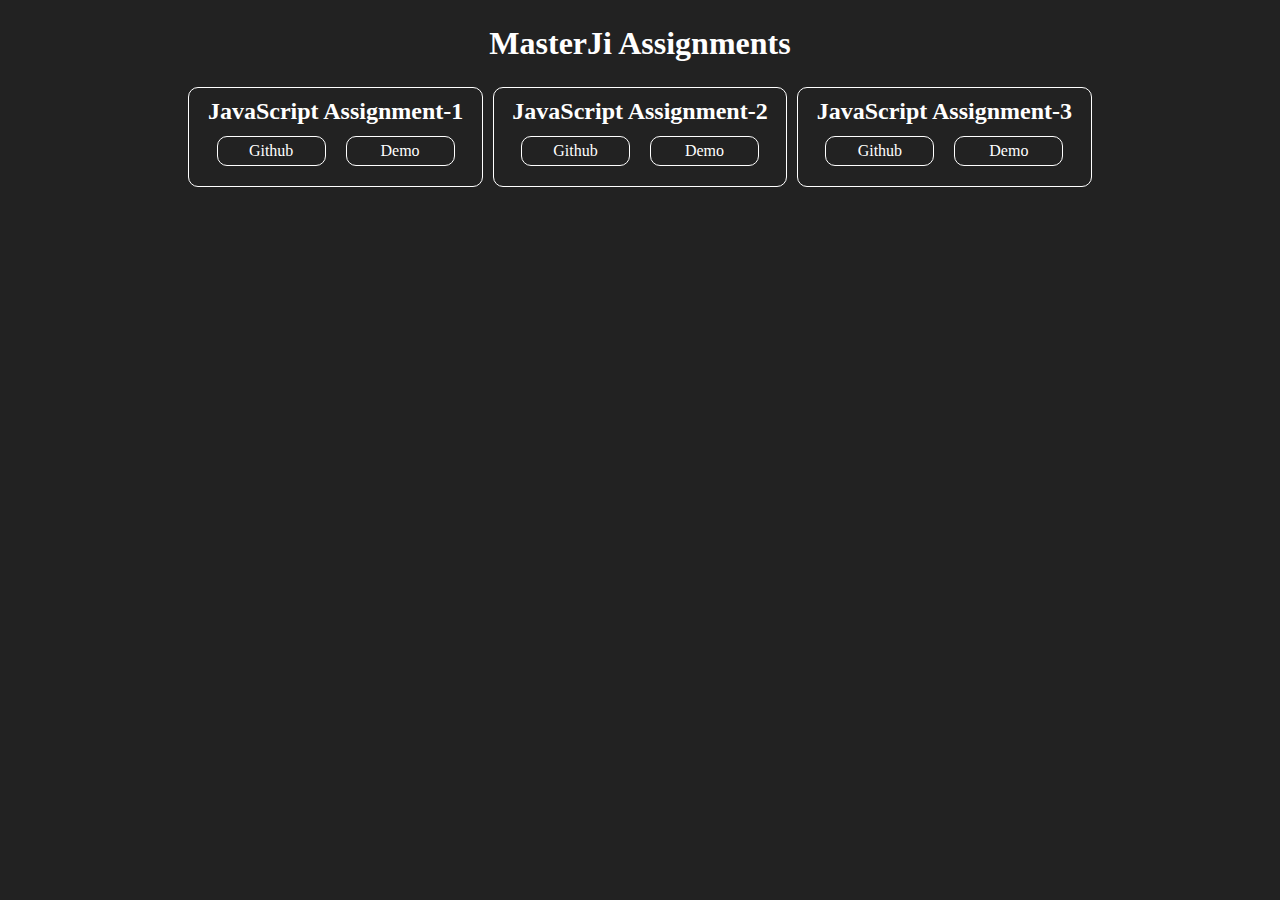
<file: index.html>
<!DOCTYPE html>
<html lang="en">
  <head>
    <meta charset="UTF-8" />
    <meta name="viewport" content="width=device-width, initial-scale=1.0" />
    <title>Software Dev Cohort</title>
    <link rel="stylesheet" href="style.css" />
  </head>
  <body>
    <h1>MasterJi Assignments</h1>
    <div class="container" id="container"></div>
    <script src="script.js"></script>
  </body>
</html>
</file>
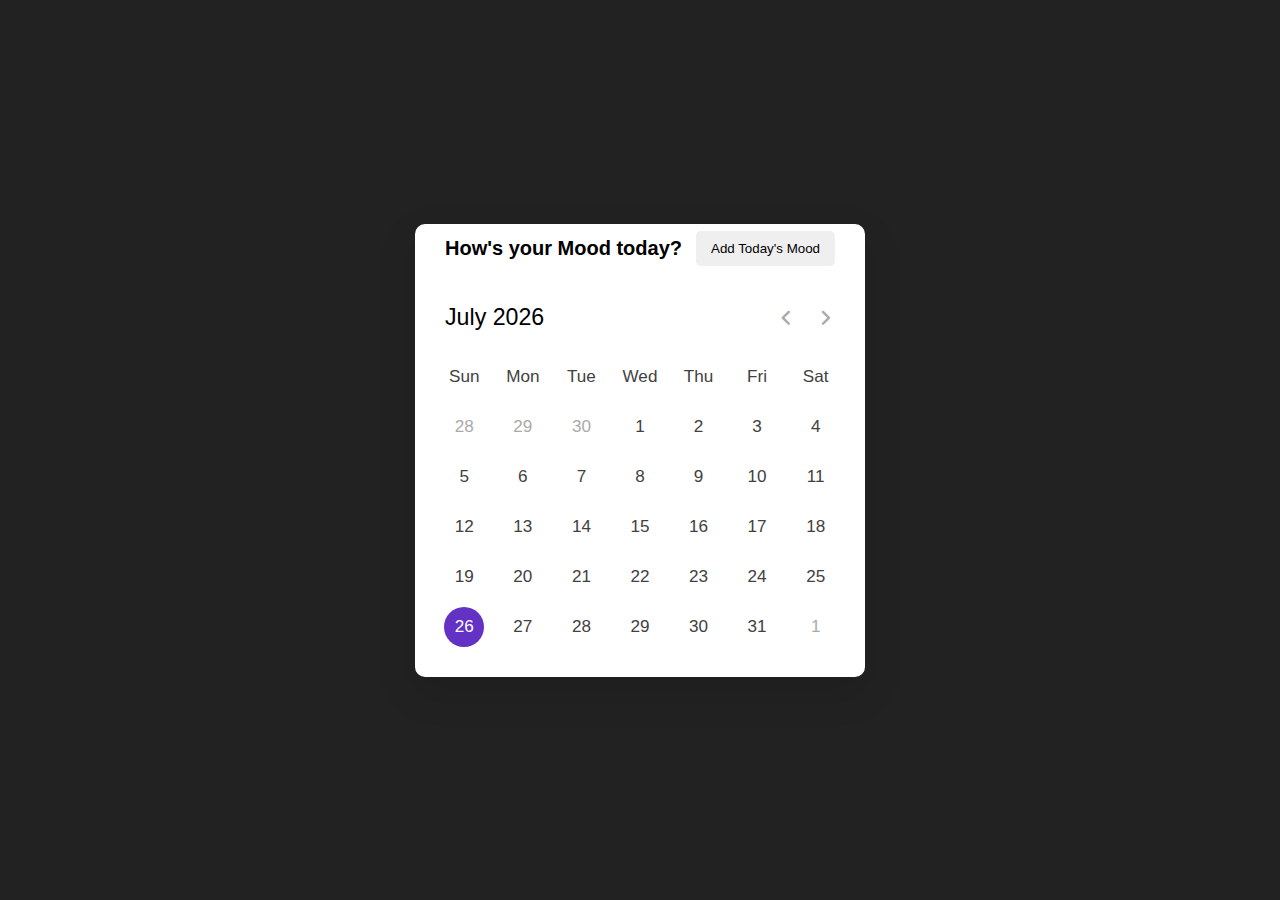
<file: MasterJi/JavaScriptAssignment-1/index.html>
<!DOCTYPE html>
<html lang="en" dir="ltr">
  <head>
    <meta charset="utf-8" />
    <title>Mood Tracker App</title>
    <meta name="viewport" content="width=device-width, initial-scale=1.0" />
    <link rel="stylesheet" href="styles.css" />
    <link
      rel="stylesheet"
      href="https://fonts.googleapis.com/css2?family=Material+Symbols+Rounded:opsz,wght,FILL,GRAD@20..48,100..700,0..1,-50..200"
    />
  </head>

  <body>
    <div class="mood-tracker-container">
      <div class="add-today-mood">
        <p>How's your Mood today?</p>
        <button type="button" id="addMoodBtn">Add Today's Mood</button>
      </div>
      <div class="update-today-mood">
        <p>Your today's Mood</p>
        <button type="button" id="updateMoodBtn">Update Today's Mood</button>
      </div>
      <header class="calendar-header">
        <p class="calendar-current-date"></p>
        <div class="calendar-navigation">
          <span id="calendar-prev" class="material-symbols-rounded">
            chevron_left
          </span>
          <span id="calendar-next" class="material-symbols-rounded">
            chevron_right
          </span>
        </div>
      </header>

      <div class="calendar-body">
        <ul class="calendar-weekdays">
          <li>Sun</li>
          <li>Mon</li>
          <li>Tue</li>
          <li>Wed</li>
          <li>Thu</li>
          <li>Fri</li>
          <li>Sat</li>
        </ul>
        <ul class="calendar-dates"></ul>
      </div>
    </div>
    <div class="add-mood-modal" id="addMoodModal">
      <div class="modal-header">
        <h2>Add your today's mood</h2>
        <span class="close" id="addModalCloseBtn">&times;</span>
      </div>
      <div class="modal-body">
        <span onclick="addMood('Happy')">😊<br />Happy</span>
        <span onclick="addMood('Sad')">😔<br />Sad</span>
        <span onclick="addMood('Neutral')">😐<br />Neutral</span>
        <span onclick="addMood('Excited')">🤩<br />Excited</span>
      </div>
    </div>
    <div class="update-mood-modal" id="updateMoodModal">
      <div class="modal-header">
        <h2>Update your today's mood</h2>
        <span class="close" id="updateModalCloseBtn">&times;</span>
      </div>
    </div>
    <script src="script.js"></script>
  </body>
</html>
</file>
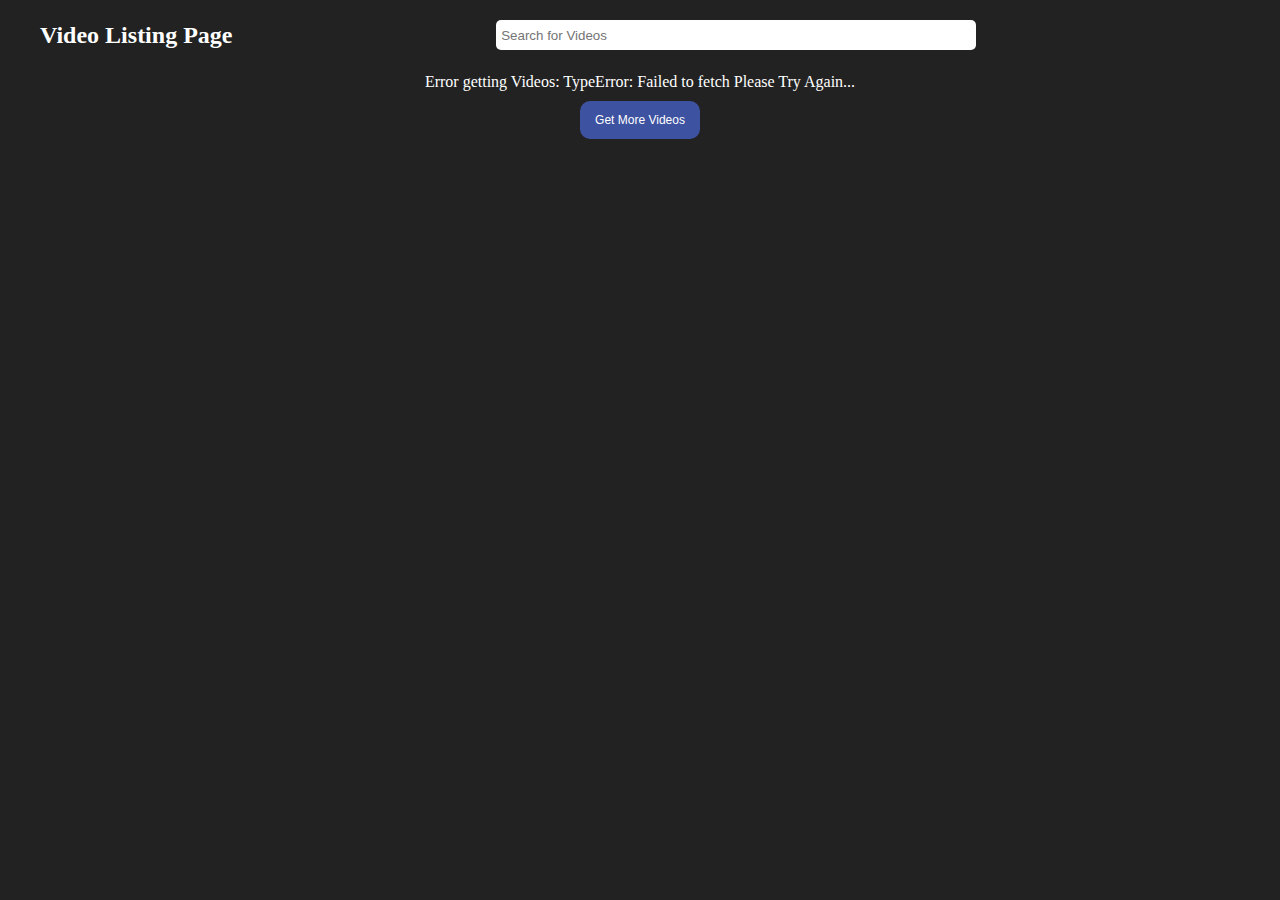
<file: MasterJi/JavaScriptAssignment-2/index.html>
<!DOCTYPE html>
<html lang="en">
  <head>
    <meta charset="UTF-8" />
    <meta name="viewport" content="width=device-width, initial-scale=1.0" />
    <title>Youtube Style Video Listing Page</title>
    <link rel="stylesheet" href="style.css" />
  </head>
  <body>
    <!-- Header -->
    <header>
      <h2>Video Listing Page</h2>
      <!-- Search Fields -->
      <input
        type="text"
        name="searchVideos"
        id="searchVideos"
        placeholder="Search for Videos"
      />
      <div></div>
    </header>
    <!-- Videos Container -->
    <div class="container" id="container"></div>
    <!-- Message while loading videos -->
    <p id="loading">Loading Videos...</p>
    <!-- Button for more available videos -->
    <button type="button" id="getMoreVideos">Get More Videos</button>
    <script src="script.js"></script>
  </body>
</html>
</file>
<file: style.css>
* {
  padding: 0;
  margin: 0;
  box-sizing: border-box;
}

body {
  background-color: #222;
  color: #fff;
}

h1 {
  text-align: center;
  margin: 25px;
}

.container {
  display: flex;
  align-items: center;
  justify-content: center;
  gap: 10px;
}

.card {
  width: 23%;
  height: 100px;
  border: 1px solid #fff;
  text-align: center;
  border-radius: 10px;
  padding: 10px;
  display: flex;
  align-items: center;
  justify-content: center;
  flex-wrap: wrap;
}

.card-title {
  width: 100%;
}
.button {
  width: 40%;
  padding: 5px 10px;
  margin: 10px;
  border: 1px solid #fff;
  border-radius: 10px;
  text-decoration: none;
  color: #fff;
}
</file>
<file: MasterJi/JavaScriptAssignment-1/styles.css>
* {
  margin: 0;
  padding: 0;
  box-sizing: border-box;
  font-family: "Poppins", sans-serif;
}

body {
  display: flex;
  background: #222;
  min-height: 100vh;
  padding: 0 10px;
  align-items: center;
  justify-content: center;
}

.mood-tracker-container {
  background: #fff;
  width: 450px;
  border-radius: 10px;
  box-shadow: 0 15px 40px rgba(0, 0, 0, 0.12);
}

.add-today-mood,
.update-today-mood {
  display: flex;
  justify-content: space-between;
  align-items: center;
  height: 50px;
  padding: 5px 30px;
  font-size: 20px;
  font-weight: 600;
}
.update-today-mood {
  display: none;
}

.add-today-mood button,
.update-today-mood button {
  padding: 10px 15px;
  border-radius: 5px;
  border: none;
  cursor: pointer;
}

.add-mood-modal,
.update-mood-modal {
  display: none;
  position: absolute;
  margin: auto auto;
  height: 200px;
  width: 500px;
  border-radius: 20px;
  padding: 20px;
  background-color: #aeabab;
  border: 1px solid #000;
  box-shadow: rgba(0, 0, 0, 0.35) 0px 5px 15px;
  z-index: 100;
}

.modal-header {
  display: flex;
  justify-content: space-between;
  align-items: center;
}

.close {
  font-size: 20px;
  width: 20px;
  height: 20px;
}

.modal-body {
  display: flex;
  align-items: center;
  justify-content: space-between;
  gap: 5px;
  margin-top: 25px;
}

.modal-body span {
  background-color: #fff;
  width: 23%;
  height: 100px;
  text-align: center;
  font-size: 20px;
  padding: 25px 10px;
  border-radius: 10px;
  cursor: pointer;
}

.modal-body span:hover {
  transform: scale(1.2);
}

.mood-tracker-container header {
  display: flex;
  align-items: center;
  padding: 25px 30px 10px;
  justify-content: space-between;
}

header .calendar-navigation {
  display: flex;
}

header .calendar-navigation span {
  height: 38px;
  width: 38px;
  margin: 0 1px;
  cursor: pointer;
  text-align: center;
  line-height: 38px;
  border-radius: 50%;
  user-select: none;
  color: #aeabab;
  font-size: 1.9rem;
}

.calendar-navigation span:last-child {
  margin-right: -10px;
}

header .calendar-navigation span:hover {
  background: #f2f2f2;
}

header .calendar-current-date {
  font-weight: 500;
  font-size: 1.45rem;
}

.calendar-body {
  padding: 20px;
}

.calendar-body ul {
  list-style: none;
  flex-wrap: wrap;
  display: flex;
  text-align: center;
}

.calendar-body .calendar-dates {
  margin-bottom: 20px;
}

.calendar-body li {
  width: calc(100% / 7);
  font-size: 1.07rem;
  color: #414141;
}

.calendar-body .calendar-weekdays li {
  cursor: default;
  font-weight: 500;
}

.calendar-body .calendar-dates li {
  margin-top: 30px;
  position: relative;
  z-index: 1;
  cursor: pointer;
}

.calendar-dates li.inactive {
  color: #aaa;
}

.calendar-dates li.active {
  color: #fff;
}

.calendar-dates li::before {
  position: absolute;
  content: "";
  z-index: -1;
  top: 50%;
  left: 50%;
  width: 40px;
  height: 40px;
  border-radius: 50%;
  transform: translate(-50%, -50%);
}

.calendar-dates li.active::before {
  background: #6332c5;
}

.calendar-dates li:not(.active):hover::before {
  background: #e4e1e1;
}
</file>
<file: MasterJi/JavaScriptAssignment-2/style.css>
* {
  padding: 0;
  margin: 0;
  box-sizing: border-box;
}

body {
  background-color: #222;
  color: #fff;
}

/* header */
header {
  position: sticky;
  background-color: #222;
  top: 0px;
  padding: 20px 40px;
  display: flex;
  align-items: center;
  justify-content: space-between;
}

/* search input */
input {
  width: 40%;
  height: 30px;
  padding: 5px;
  border-radius: 5px;
  border: none;
}

/* video container */
.container {
  display: flex;
  align-items: center;
  justify-content: center;
  flex-wrap: wrap;
  margin-top: 3px;
  gap: 10px;
}

/* video card */
.video-card {
  width: 24%;
  height: 300px;
  padding: 10px;
  overflow: hidden;
  border-radius: 10px;
  border: 1px solid #fff;
}

/* thumbnail */
.thumbnail {
  height: 200px;
  border-radius: 10px;
  overflow: hidden;
}
.thumbnail img {
  width: 100%;
  margin: auto auto;
  cursor: pointer;
}

/* video details */
.video-details {
  padding: 10px 5px;
}

.video-title {
  font-size: 20px;
  font-weight: 800;
  line-height: 1.1;
  margin-bottom: 2px;
  text-overflow: ellipsis;
  white-space: nowrap;
  overflow: hidden;
  cursor: pointer;
}

.channel-name {
  line-height: 1.5;
}

.upload-ago,
.views {
  font-size: 12px;
  margin-bottom: 3px;
}

/* loading message */
#loading {
  display: none;
  text-align: center;
  margin: 20px;
}

/* button for load more videos */
button {
  display: none;
  margin: 10px auto;
  color: #fff;
  background-color: #3d52a0;
  border: none;
  margin-top: 10px;
  padding: 10px 15px;
  font-size: 12px;
  line-height: 1.5;
  border-radius: 10px;
  cursor: pointer;
}

button:hover {
  background-color: #2c3b73;
  transform: translateY(-2px);
  transition: all 0.3s ease;
}

button:active {
  transform: translateY(0);
}

/* media querires for different size of screens */
@media (max-width: 768px) {
  .video-card {
    width: 49%;
  }
}
@media (max-width: 480px) {
  header {
    display: flex;
    flex-direction: column;
    align-items: center;
    justify-content: center;
    gap: 10px;
  }
  input {
    width: 80%;
  }
  .video-card {
    width: 95%;
  }
}
</file>
